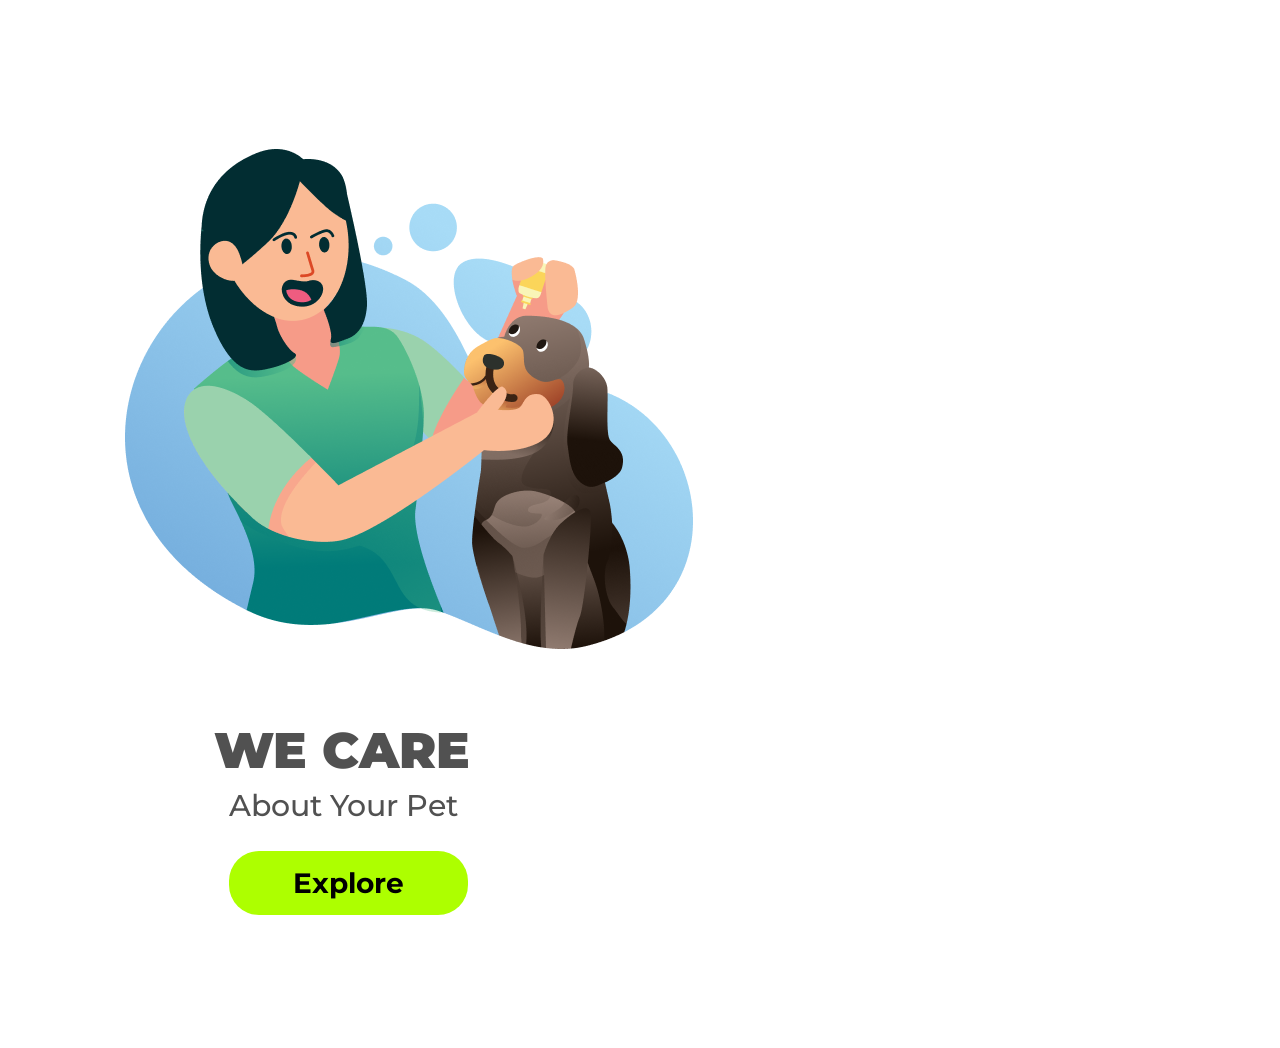
<file: index.html>
<!DOCTYPE html>
<html lang="pt-br">

<head>
    <meta charset="UTF-8">
    <meta http-equiv="X-UA-Compatible" content="IE=edge">
    <meta name="viewport" content="width=device-width, initial-scale=1.0">
    <link rel="stylesheet" href="style1.css">
    <link rel="preconnect" href="https://fonts.googleapis.com">
    <link rel="preconnect" href="https://fonts.gstatic.com" crossorigin>
    <link href="https://fonts.googleapis.com/css2?family=Montserrat:wght@400;500;600;700;900&family=Oswald&display=swap"
        rel="stylesheet">
    <title>We Care</title>
</head>

<body>
    <header>
        <a class="link-header">Home</a>
        <a class="link-header">About</a>
        <a class="link-header">Product</a>
        <a class="link-header">Service</a>
        <a class="link-header">Contact</a>
        <button class="button-header">Login</button>

    </header>

    <main>
        <img src="./assets/Illustration 2.png" alt="we-care-logo" class="image-logo">

        <section>
            <h1>WE CARE</h1>
            <h2>About Your Pet</h2>
            <p>Lorem ipsum dolor sit amet consectetur adipisicing elit. Iure quam veniam iusto, doloremque numquam
                repellendus ea cum iste, explicabo incidunt ratione vitae nemo possimus perferendis nam, vero
                consequatur
                magnam maiores!</p>
            <button class="button-main">Explore</button>
        </section>
    </main>
</body>

</html>
</file>
<file: style1.css>
* {
    font-family: 'Montserrat', sans-serif;
    margin: 0;
    padding: 0;
    box-sizing: border-box;

}

header {
    margin: 44px 0 144px 76px;

}


.link-header {
    font-weight: 600;
    font-size: 24px;
    line-height: 29px;
    color: #989D9C;
    cursor: pointer;
    margin-right: 23px;

}
  .button-header {
    background: #665AE1;
    border-radius: 20.5px;
    width: 130px;
    height: 41px;
    border: none;
    font-weight: 600;
    font-size: 24px;
    line-height: 29px;
    color: #FFFFFF;
    cursor: pointer;

}
 

.image-logo {
    width: 568px;
    height: 500px;
    margin-left: 125px;
    display: inline-block;
}

section {
    display: inline-block;
    margin-left: 86px;
}

h1 {
    font-weight: 900;
    font-size: 100px;
    line-height: 122px;
    color: #515151;

}

h2 {
    font-weight: 500;
    font-size: 58px;
    line-height: 71px;
    color: #515151;

}

p {
    font-weight: 400;
    font-size: 24px;
    line-height: 29px;
    color: #848484;
    width:515px ;
    margin-top: 32px;
    margin-bottom: 65px;
}

.button-main {
    background: #ADFF00;
    border-radius: 30px;
    width: 239px;
    height: 64px;
    border: none;
    cursor: pointer;
    font-weight: 700;
    font-size: 28px;
    line-height: 34px;
    color: #000000;
}

@media screen and (max-width:1300px) {
    
    header {
        display: none;

    }

    img {
        display: block;
        margin: 149px 22px 0 14px;
        width: 354px;
        height: 317px;
        position: static;

}

section {
    padding: 47px 63px 133px 64px;
}   

h1 {
    font-weight: 900;
    font-size: 50px;
    margin: -10px 64px 0;

}   


h2 {
    font-weight: 500;
    font-size: 30px;
    width: 239px;
    height: 64px;
    margin:-42px 79px 17px;
}

p {
    display: none;
}

button {
    margin: 0 auto;
    display: block;
    width: 232px;
    height: 37px;
}

}
</file>
